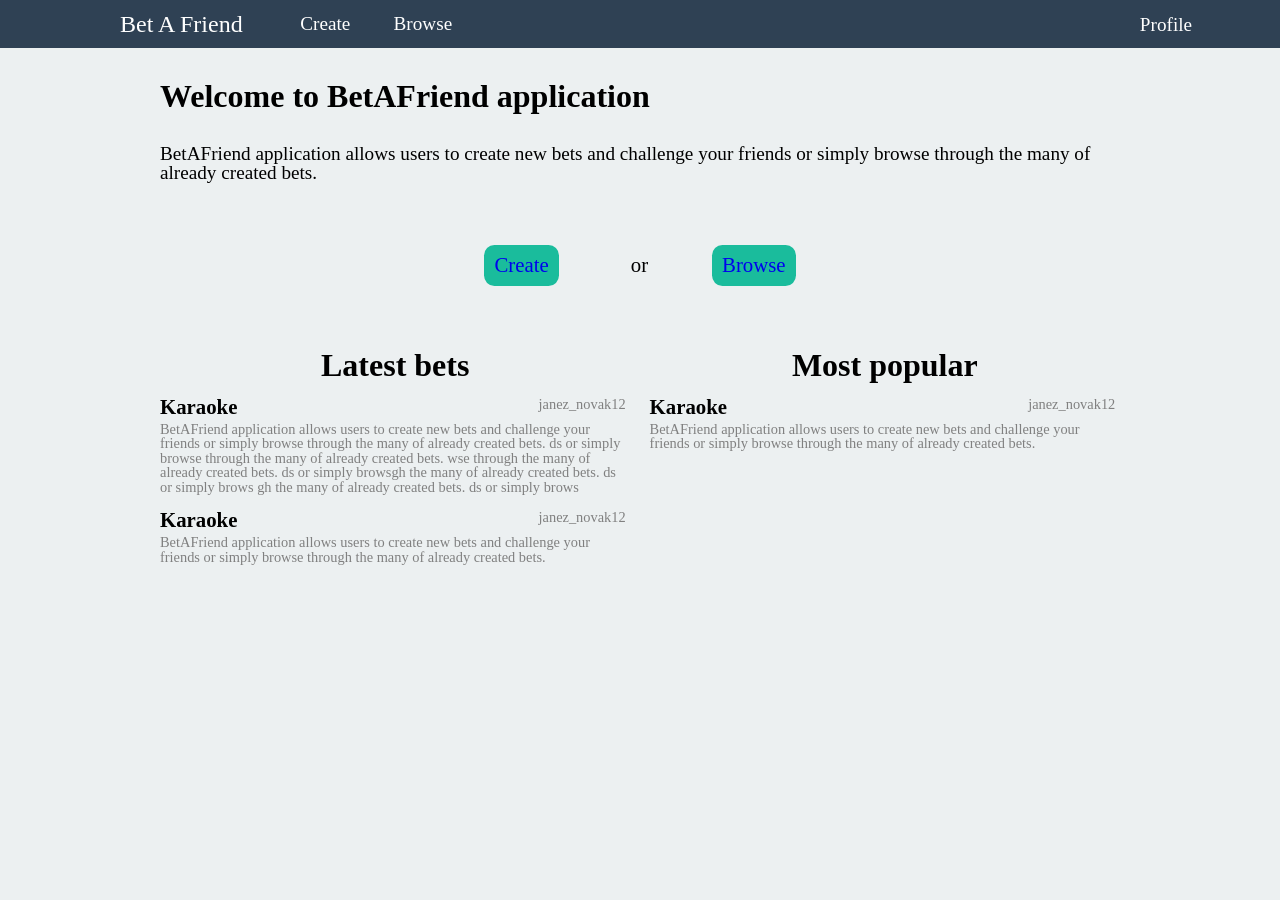
<file: index.html>
<!doctype html>

<html lang="en">
<head>
  <meta charset="utf-8">

  <title>BetAFriend</title>
  <meta name="description" content="Bet against your friends in everyday life">
  <meta name="author" content="Blaz Artac">
<script src="http://ajax.googleapis.com/ajax/libs/jquery/1.11.1/jquery.min.js"></script>
  <script src="javascript/main.js"></script>
  <link rel="stylesheet" href="css/styles.css">

  <!--[if lt IE 9]>
  <script src="http://html5shiv.googlecode.com/svn/trunk/html5.js"></script>
  <![endif]-->
</head>

<body>
	<nav id="topNav">
		<div id="homePage"><a href="index.html">Bet A Friend</a></div>
		<div id="mainNav">
			<a href="create-bet.html">Create</a>
			<a href="browse-bets.html">Browse</a>
		</div>
		<ul id="profileNav">
			<li id="dropdown"><a href="profile.html">Profile</a>
				<ul>
					<li><a href="my-bets.html">My bets</a></li>
					<li><a href="my-account.html">My account</a></li>
					<li><a href="logout.html">Log out</a></li>
				</ul>
			</li>
		</ul>
	</nav>

	<div class="content">
		<h1>Welcome to BetAFriend application</h1>
		<p id="mainPageDesc">BetAFriend application allows users to create new bets and challenge your friends or simply browse through the many of already created bets. </p>

		<div id="mainPageLinks">
			<a href="create-bet.html">Create</a>
			<p>or</p>
			<a class="floatRight" href="browse-bets.html">Browse</a>
		</div>

		<div id="mainPageStats">
			<div class="column floatLeft">
				<h2>Latest bets</h2>
				<div class="betSummary">
					<h3>
						Karaoke
					</h3>
					<p class="username">janez_novak12</p>
					<p>
						BetAFriend application allows users to create new bets and challenge your friends or simply browse through the many of already created bets. 
						ds or simply browse through the many of already created bets. wse through the many of already created bets. 
						ds or simply browsgh the many of already created bets. 
						ds or simply brows gh the many of already created bets. 
						ds or simply brows
					</p>					
				</div>
				<div class="betSummary">
					<h3>
						Karaoke
					</h3>
					<p class="username">janez_novak12</p>
					<p>
						BetAFriend application allows users to create new bets and challenge your friends or simply browse through the many of already created bets. 
					</p>					
				</div>				
			</div>
			<div class="column floatRight">
				<h2>Most popular</h2>
				<div class="betSummary">
					<h3>
						Karaoke
					</h3>
					<p class="username">janez_novak12</p>					
					<p>
						BetAFriend application allows users to create new bets and challenge your friends or simply browse through the many of already created bets. 
					</p>
				</div>				
			</div>
		</div>
	</div>
</body>
</html>
</file>
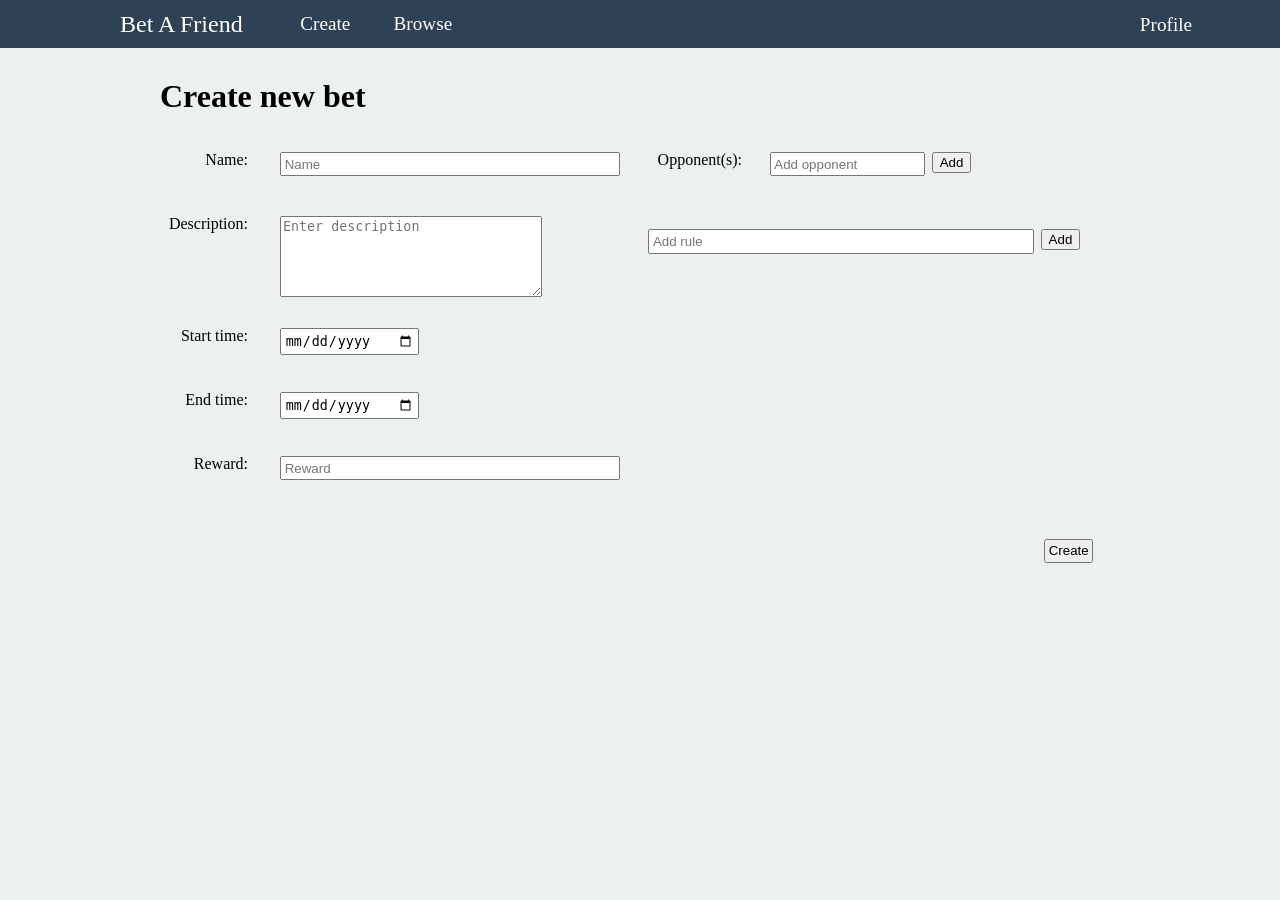
<file: create-bet.html>
<!doctype html>

<html lang="en">
<head>
  <meta charset="utf-8">

  <title>New bet</title>
  <meta name="description" content="Bet against your friends in everyday life">
  <meta name="author" content="Blaz Artac">
<!--<script src="http://ajax.googleapis.com/ajax/libs/jquery/1.11.1/jquery.min.js"></script>-->
  <script src="javascript/main.js"></script>
  <script src="javascript/jquery.js"></script>
  <link rel="stylesheet" href="css/styles.css">

  <!--[if lt IE 9]>
  <script src="http://html5shiv.googlecode.com/svn/trunk/html5.js"></script>
  <![endif]-->
</head>

<body>
    <nav id="topNav">
        <div id="homePage"><a href="index.html">Bet A Friend</a></div>
        <div id="mainNav">
            <a href="create-bet.html">Create</a>
            <a href="browse-bets.html">Browse</a>
        </div>
        <ul id="profileNav">
            <li id="dropdown"><a href="profile.html">Profile</a>
                <ul>
                    <li><a href="my-bets.html">My bets</a></li>
                    <li><a href="my-account.html">My account</a></li>
                    <li><a href="logout.html">Log out</a></li>
                </ul>
            </li>
        </ul>
    </nav>
    <div id="createBet" class="content">
        <h1>Create new bet</h1>
        <form id="createBetForm">
            <div class="column floatLeft">
                <div class="row">
                    <div class="col1"><label>Name: </label><br></div>
                    <div class="col2"><input size="39" placeholder="Name" id="newFormName"></div>
                </div>
                <div class="row desc">
                    <div class="col1"><label>Description: </label><br></div>
                    <div class="col2"><textarea rows="5" cols="30" placeholder="Enter description" id="newFormDesc"></textarea></div>
                </div>
                <div class="row">
                    <div class="col1"><label>Start time: </label><br></div>
                    <div class="col2"><input type="date" size="39" placeholder="dd-mm-yyyy" id="newFormStart"></div>
                </div>
                <div class="row">
                    <div class="col1"><label>End time: </label><br></div>
                    <div class="col2"><input type="date"size="39"placeholder="dd-mm-yyyy" id="newFormEnd"></div>
                </div>
                <div class="row">
                    <div class="col1"><label>Reward: </label><br></div>
                    <div class="col2"><input size="39"placeholder="Reward" id="newFormReward"></div>
                </div>  
            </div> 

            <div class="column floatRight">
                <div class="row">
                    <div class="col1">
                        <label>Opponent(s):</label>
                    </div>
                    <div class="col2">
                        <input class="opponentInput" id="newFormOpp" placeholder="Add opponent" onkeydown="if (event.keyCode == 13) addOpponent()" onblur='checkRuleAndOpp("#opponents", "#newFormOpp");'>
                        <button class="addButton" type="button" value="Add" onclick="addOpponent();">Add</button>
                        <div id="opponents">
                            <!--<p class="opponent" id="opp1">Janez NOvak<span class="deleteOpp" onclick="deleteOpp('1');">X</span></p>-->
                        </div>
                    </div>
                </div>
                <div class="row">
                        <input id="addRule" placeholder="Add rule" onkeydown="if (event.keyCode == 13) addNewRule()" onblur='checkRuleAndOpp("#rules", "#addRule");'>
                        <button class="addRuleButton" id="newFormRuleButton" type="button" onclick="addNewRule();">Add</button>
                        <div id="rules">
                            <!--<p class="rule" id="rule1">PRvo pravilo<span class="deleteRule" onclick="deleteRule('1');">X</span></p>
                           <p class="rule" id="rule2">drugovo pravilo<span class="deleteRule" onclick="deleteRule('2');">X</span></p>
                           <p class="rule" id="rule3">tretje pravilo<span class="deleteRule" onclick="deleteRule('3');">X</span></p>    -->  
                       </div>                                      
                </div>

            </div>     
            <input type="button" id="createBetButton" value="Create" onclick="validateNewBet();">              
        </form>
    </div>
</body>
</html>
</file>
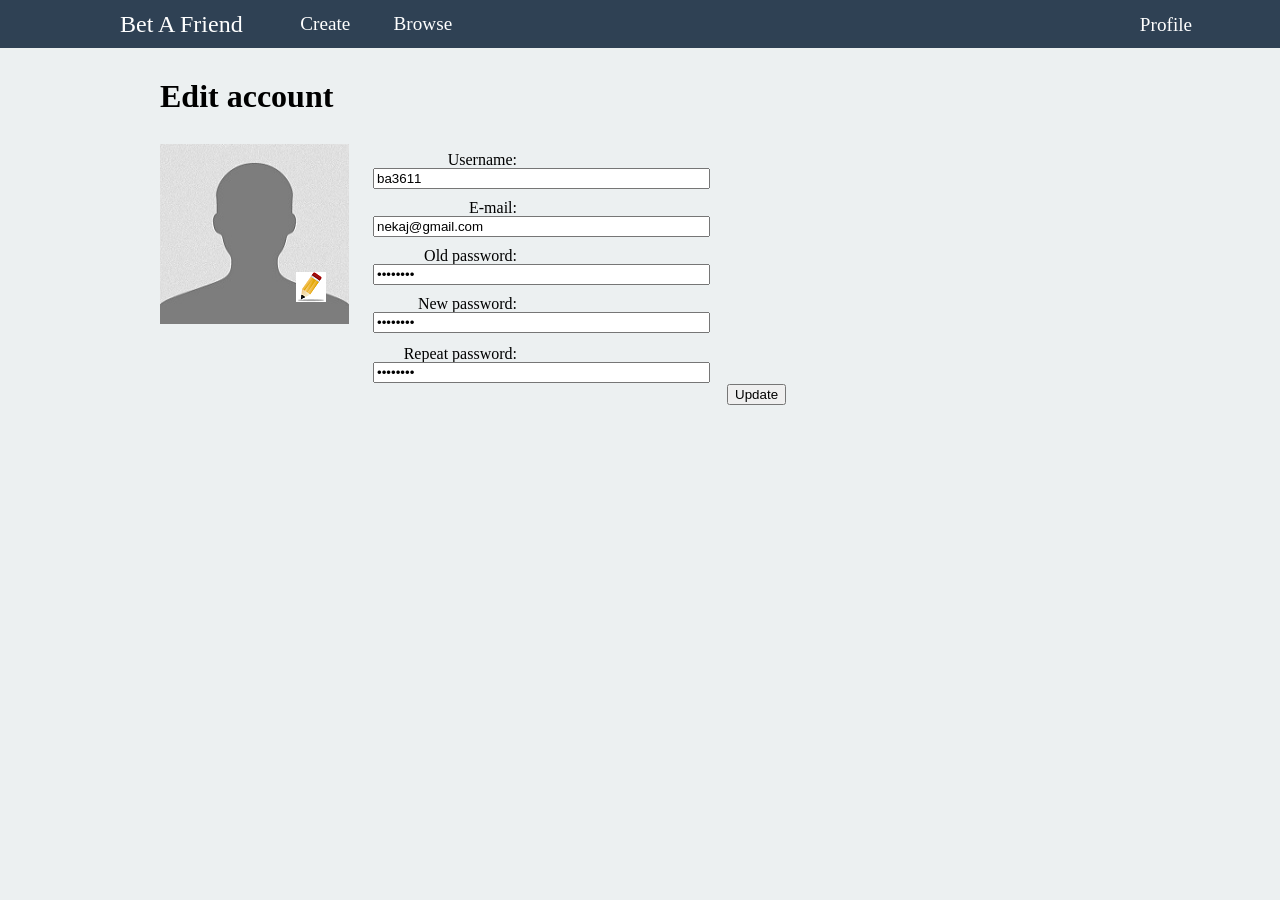
<file: my-account.html>
<!doctype html>

<html lang="en">
<head>
  <meta charset="utf-8">

  <title>ba3611 - edit account</title>
  <meta name="description" content="Bet against your friends in everyday life">
  <meta name="author" content="Blaz Artac">
  <script src="javascript/jquery.js"></script>
  <script src="javascript/main.js"></script>
  <link rel="stylesheet" href="css/styles.css">

  <!--[if lt IE 9]>
  <script src="http://html5shiv.googlecode.com/svn/trunk/html5.js"></script>
  <![endif]-->
</head>

<body>
	<nav id="topNav">
		<div id="homePage"><a href="index.html">Bet A Friend</a></div>
		<div id="mainNav">
			<a href="create-bet.html">Create</a>
			<a href="browse-bets.html">Browse</a>
		</div>
		<ul id="profileNav">
			<li id="dropdown"><a href="profile.html">Profile</a>
				<ul>
					<li><a href="my-bets.html">My bets</a></li>
					<li><a href="my-account.html">My account</a></li>
					<li><a href="logout.html">Log out</a></li>
				</ul>
			</li>
		</ul>
	</nav>

	<div class="content" id="editAcc">
		<h1>Edit account</h1>
		<img src="images/profile.jpg" class="userImg"  height="180" width="189" alt="userImage"/>

		<form>
   			<div class="column floatLeft">
                <div class="row">
                    <div class="col1"><label>Username: </label><br></div>
                    <div class="col2"><input size="39" value="ba3611" type="text" id="editAccName"></div>
                </div>
                <div class="row">
                    <div class="col1"><label>E-mail: </label><br></div>
                    <div class="col2"><input type="email" size="39" value="nekaj@gmail.com" id="editAccMail"></div>
                </div>
                <div class="row">
                    <div class="col1"><label>Old password: </label><br></div>
                    <div class="col2"><input type="password" value="nekaj123" size="39" id="editAccOldPwd"></div>
                </div>   
                <div class="row">
                    <div class="col1"><label>New password: </label><br></div>
                    <div class="col2"><input type="password" value="nekaj123" size="39" id="editAccNewPwd1"><span class="editAccPwdError">Not matching</span></div>
                </div>  
                <div class="row">
                    <div class="col1"><label>Repeat password: </label><br></div>
                    <div class="col2"><input type="password" value="nekaj123" size="39" id="editAccNewPwd2"><span class="editAccPwdError">Not matching</span></div>
                </div>
            <input type="button" id="editAccButton" value="Update" onclick="validateEditAcc();">                  
            </div> 
		</form>		
    <img src="images/editImg.png" class="editAccImg" onclick="uploadImg();" alt="edit image picture"/>
    <input type="file" id="editAccImgUpload">
	</div>
</body>
</html>
</file>
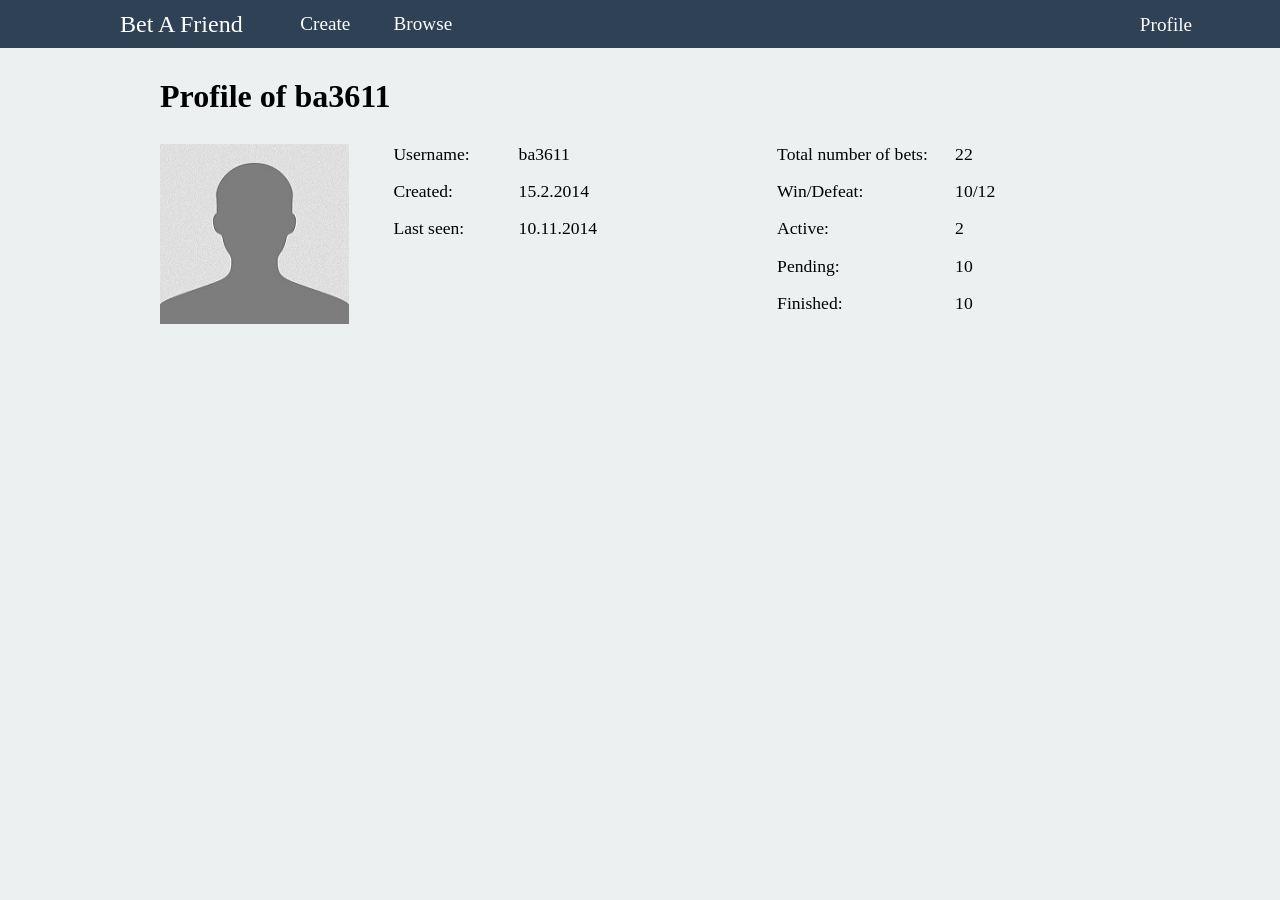
<file: profile.html>
<!doctype html>

<html lang="en">
<head>
  <meta charset="utf-8">

  <title>ba3611 - profile</title>
  <meta name="description" content="Bet against your friends in everyday life">
  <meta name="author" content="Blaz Artac">
<script src="http://ajax.googleapis.com/ajax/libs/jquery/1.11.1/jquery.min.js"></script>
  <script src="javascript/main.js"></script>
  <link rel="stylesheet" href="css/styles.css">

  <!--[if lt IE 9]>
  <script src="http://html5shiv.googlecode.com/svn/trunk/html5.js"></script>
  <![endif]-->
</head>

<body>
	<nav id="topNav">
		<div id="homePage"><a href="index.html">Bet A Friend</a></div>
		<div id="mainNav">
			<a href="create-bet.html">Create</a>
			<a href="browse-bets.html">Browse</a>
		</div>
		<ul id="profileNav">
			<li id="dropdown"><a href="profile.html">Profile</a>
				<ul>
					<li><a href="my-bets.html">My bets</a></li>
					<li><a href="my-account.html">My account</a></li>
					<li><a href="logout.html">Log out</a></li>
				</ul>
			</li>
		</ul>
	</nav>

	<div class="content">
		<h1>Profile of ba3611</h1>
		<img src="images/profile.jpg" class="userImg"  height="180" width="189" />
		<table id="profileTable">
			<tr>
				<td class="tableTdProfile">
					Username:
				</td>
				<td>
					ba3611
				</td>
			</tr>
			<tr>
				<td class="tableTdProfile">
					Created:
				</td>
				<td>
					15.2.2014
				</td>
			</tr>
			<tr>
				<td class="tableTdProfile">
					Last seen:
				</td>
				<td>
					10.11.2014
				</td>
			</tr>		
		</table>
		<table id="profileLastBets">
			<tr>
				<td class="tableTdProfile">
					Total number of bets:
				</td>
				<td>
					22
				</td>
			</tr>
			<tr>
				<td class="tableTdProfile">
					Win/Defeat:
				</td>
				<td>
					10/12
				</td>
			</tr>			
			<tr>
				<td class="tableTdProfile">
					Active:
				</td>
				<td>
					2
				</td>
			</tr>
			<tr>
				<td class="tableTdProfile">
					Pending:
				</td>
				<td>
					10
				</td>
			</tr>
			<tr>
				<td class="tableTdProfile">
					Finished:
				</td>
				<td>
					10
				</td>				
			</tr>		
		</table>
	</div>
</body>
</html>
</file>
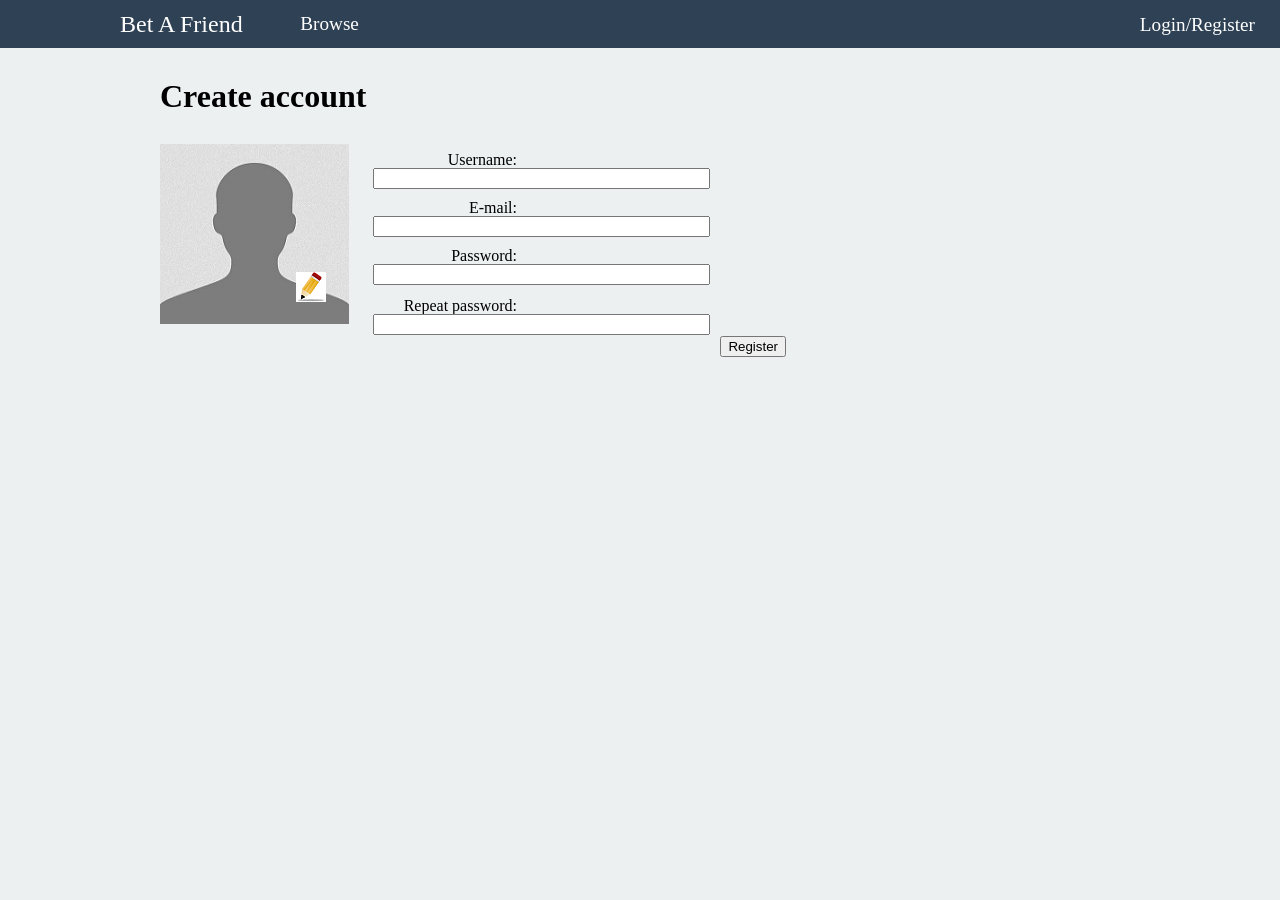
<file: register.html>
<!doctype html>

<html lang="en">
<head>
  <meta charset="utf-8">

  <title>register</title>
  <meta name="description" content="Bet against your friends in everyday life">
  <meta name="author" content="Blaz Artac">
  <script src="javascript/jquery.js"></script>
  <script src="javascript/main.js"></script>
  <link rel="stylesheet" href="css/styles.css">

  <!--[if lt IE 9]>
  <script src="http://html5shiv.googlecode.com/svn/trunk/html5.js"></script>
  <![endif]-->
</head>

<body>
  <nav id="topNav">
    <div id="homePage"><a href="index.html">Bet A Friend</a></div>
    <div id="mainNav">
      <a href="browse-bets.html">Browse</a>
    </div>
    <div id="profileNav">
      <a href="register.html">Login/Register</a>
    </div>
  </nav>

  <div class="content" id="editAcc">
    <h1>Create account</h1>
    <img src="images/profile.jpg" class="userImg"  height="180" width="189" alt="userImage" />

    <form>
        <div class="column floatLeft">
                <div class="row">
                    <div class="col1"><label>Username: </label><br></div>
                    <div class="col2"><input size="39" type="text" id="regName"></div>
                </div>
                <div class="row">
                    <div class="col1"><label>E-mail: </label><br></div>
                    <div class="col2"><input type="email" size="39" id="regMail"></div>
                </div>
                <div class="row">
                    <div class="col1"><label>Password: </label><br></div>
                    <div class="col2"><input type="password" size="39" id="regPwd1"><span class="editAccPwdError">Not matching</span></div>
                </div>  
                <div class="row">
                    <div class="col1"><label>Repeat password: </label><br></div>
                    <div class="col2"><input type="password" size="39" id="regPwd2"><span class="editAccPwdError">Not matching</span></div>
                </div>
            <input type="button" id="regAccButton" value="Register" onclick="validateRegAcc();">                  
            </div> 
    </form>   
    <img src="images/editImg.png" class="editAccImg" onclick="uploadImg();" alt="editImgPicture"/>
    <input type="file" id="editAccImgUpload">
  </div>
</body>
</html>
</file>
<file: css/styles.css>
/*CSS RESET*/

html, body, div, span, object, iframe,
h1, h2, h3, h4, h5, h6, p, blockquote, pre,
abbr, address, cite, code,
del, dfn, em, img, ins, kbd, q, samp,
small, strong, sub, sup, var,
b, i,
dl, dt, dd, ol, ul, li,
fieldset, form, label, legend,
table, caption, tbody, tfoot, thead, tr, th, td,
article, aside, canvas, details, figcaption, figure, 
footer, header, hgroup, menu, nav, section, summary,
time, mark, audio, video {
    margin:0;
    padding:0;
    border:0;
    outline:0;
    font-size:100%;
    vertical-align:baseline;
    background:transparent;
}

body {
    line-height:1;
}

article,aside,details,figcaption,figure,
footer,header,hgroup,menu,nav,section { 
    display:block;
}

nav ul {
    list-style:none;
}

blockquote, q {
    quotes:none;
}

blockquote:before, blockquote:after,
q:before, q:after {
    content:'';
    content:none;
}

a {
    margin:0;
    padding:0;
    font-size:100%;
    vertical-align:baseline;
    background:transparent;
}

/*END CSS RESET*/

html {
	overflow-y: scroll;
}

body {
	background-color: #ECF0F1;
	height:100%;
}


/*NAVIGATION*/

#topNav {
	height:3em;
	display: block;
	padding-left:6em;
	/*border: 2px black solid;*/
	background:#2F4154;
}

#topNav a {
	color:white;
}

#homePage {
	display: inline;
	float:left;
	font-size: 1.5em;
	margin: 0.5em 0 0 1em;
}

#mainNav {
	display:inline;
	float:left;
	margin: 0.75em 0 0 3em;
	font-size: 1.2em;
}

#mainNav a {
	margin:0 2em 0 0;
}

#profileNav {
	float:right;
	position: relative;
	top:0.48em;
	padding:0.3em;
	font-size: 1.2em;
	width:7em;
}

#dropdown > a {
	position: relative;
}

#dropdown ul {
	display:block;
	visibility:hidden;
	position: relative;
	right:0.6em;
}

#dropdown ul li {
	display:block;
	margin: 0.5em 0 0 0;
	

}

#dropdown:hover ul{
	visibility: visible;
	margin:0 1em 0 0;
	background: #2F4154;
	padding:0.4em 0.4em 0.6em 0.6em;
	border-radius: 0.5em;	
}

#dropdown li:hover a {
	color:red;
}

/*END NAVIGATION*/

/*CROSS SIDE CLASSES*/

.content {
  	margin-left:auto;
  	margin-right:auto;
	width:75%;
	display:block;
}

.content h1 {
	position:relative;
	display:block;
	margin:1em 0;
	font-size: 2em;
}


.floatRight {
	float:right;
}

.floatLeft {
	float:left;
}

a {
	text-decoration: none;
}

/*END CROSS SIDE CLASSES*/

/*MAIN PAGE*/

#mainPageDesc {
	position: relative;
	font-size: 1.2em;
	margin:1em 0 0 0;
}

#mainPageLinks {
	position:relative;
	margin:3em auto;
	/*border: 2px black solid;*/
	width:15em;
	font-size:1.3em;
}

#mainPageLinks a {
	display:inline-block;
	padding:0.5em;
	background-color:#1ABC9C;
	border-radius: 0.5em;
}

#mainPageLinks p {
	display:inline-block;
	position:relative;
	left:3.2em;
}

#mainPageLinks a:visited {
	color:black;
}

#mainPageLinks #browseOnly {
	margin: 0 auto;
	display:block;
	width:3em;
}

#mainPageStats {
	display:block;
	position:relative;
	height:20em;
	/*border: 2px black solid;*/
}

#mainPageStats h2 {
	text-align:center;
	font-size:2em;
	margin-bottom:0.5em;
}

.betSummary {
	margin-bottom:1em;
}

.betSummary h3 {
	font-size:1.3em;
	float:left;
	/*border:2px black solid;*/
	width:75%;
	margin-bottom:0.2em;
}

.betSummary .username {
	float: left;
	text-align:right;
	height:1.75em;
	width:24%;
}

.betSummary p {
	font-size:0.9em;
	color:gray;
}

/*END MAIN PAGE*/

/*START BROWSE BETS*/

input#searchBets {
	position:relative;
	display:block;
	float:left;
	padding:0.2em;	
	margin-right:0.5em;
	width:40%;
	font-size:1em;
}

input#searchBets:hover, input#searchBets:focus {
	background-color: #FFF0E6;
}

#searchBetsButton {
	float:left;
	height:1.75em;
	padding:0.1em 0.2em -0.2em 0.2em;
	font-size: 1em;
}

#searchBetsResult {
	/*border:2px black solid;*/
	border-collapse: collapse; 
	position:relative;
	float:left;
	display:block;
	margin-top:1em;
}

#searchBetsResult thead {
	font-size:1.5em;
	font-weight: bold;
}

#searchBetsResult thead td {
	padding-bottom:0.2em;
}

.tableTdBig { 
	width:25em;
}

.tableTdMedium {
	width:15em;
}

.tableTdSmall {
	width:5em;
}

#searchBetsResult a{
	color:#16A085;
}

#searchBetsResult tbody tr:hover {
	color:#16A085;
}

#searchBetsResult tbody td {
	padding:0.3em 0.2em 0.5em 0;
	font-size:1.1em;
	border-bottom:1px gray solid;
}

/*END BROWSE BETS*/

/*START CREATE BET*/

#createBet {
	position:relative;
  	margin-left:auto;
  	margin-right:auto;
	width:75%;
	height:30em;
	/*border:2px black solid;*/
	/*margin:1em 0 0 18em;*/
}

#createBetForm {
	position:relative;
}

#createBet input {
	padding:0.2em;
}

#createBet input:hover, #createBet input:focus, #createBet textarea:hover, #createBet textarea:focus {
	background-color: #FFF0E6;
}

div.column  {
	position:relative;
	display:block;
	width:49%;
	/*border: 2px black solid;*/
}

div.row {
	position:relative;
	display:block;
	width:100%;
	height:3em;
	/*border: 2px black solid;*/
	padding: 0.5em;
}

div.col1 {
	position: relative;
	float: left;
	width:5em;
	margin-right:2em;
	text-align: right;
}

div.col2 {
	position: relative;
	float: left;
}

div.col2 input {
	width:100%;
	float:left;
}

div.desc {
	height:6em;
}

div.col2 .opponentInput {
	width:65%;
	margin:0 0.5em 0 0;
}

#addRule {
	width:80%;
	float:left;
	margin:1em -0.2em 0 0;
	display: block;
	position:relative;
	left:-0.7em;
}

.addRuleButton {
	float:left; 
	margin-top:1em;
}

.addButton {
	float:left;
}

.rule{
	position: relative;
	float:left;
	margin: 0.5em 0 0 -0.5em;
	padding:0.2em;	
	width:90%;
}

.rule:hover {
	background-color:	#E0E0D1;
	-webkit-border-radius: 0.2em;
	-moz-border-radius: 0.2em;
	border-radius: 0.2em;	
}

.opponent {
	position: relative;
	float:left;
	margin: 0.5em 0 0 0;
	padding:0.2em;	
	width:90%;
	z-index: 10;
}

.opponent:hover {
	background-color:#E0E0D1;
	-webkit-border-radius: 0.2em;
	-moz-border-radius: 0.2em;
	border-radius: 0.2em;	
}

.deleteRule, .deleteOpp {
	position:relative;
	float:right;
	color:red;
	right:0.3em;
	font-size: 1em;
	cursor:pointer;
}

input#createBetButton {
	display:block;
	position: relative;
	top:20em;
	right:2em;
	float:right;
}

.rewards {
	position: relative;
	left:7.2em;
}

#getRewardsButton {
	position: relative;
	left:1em;
	width:6.4em;
}

/*END CREATE BET*/

/*START PROFILE*/

.userImg {
	display:block;
	position: relative;
	float: left;
	margin:0 1em 0 0;	
}

.editAccImg {
	height:30px;
	width:30px;
	position: absolute;
	margin:8em 0 0 8.5em;
	display:block;
	cursor: pointer;

}

#editAccImgUpload {
	opacity:0;
}

table#profileTable {
	/*border:2px black solid;*/
	float:left;
	margin:0 10em 0 1.5em;
	font-size: 1.1em;
}

.tableTdProfile {
	width:7em;
	height:2em;
}

table#profileLastBets {
	font-size: 1.1em;
}

table#profileLastBets .tableTdProfile {
	width:10em;
	height:2em;
}

/*END PROFILE*/

/*START MY ACCOUNT*/

#editAcc .col1 {
	width:9em;
}

#editAcc .row {
	height: 2em;
}

input#editAccButton, input#regAccButton {
	float:right;
	position: relative;
	right:3.7em;
}

.editAccPwdError {
	font-size: 0.8em;
	color:red;
	visibility:hidden;
	display:block;
}

/*END MY ACCOUNT*/

/*START LOGOUT*/

#logout {
	text-align: center;
}

#logout h1 {
	position: relative;
	margin-top:3em;
}

/*END LOGOUT*/

/*START LOGIN*/

#loginForm {
	width:23em;
	margin:5em auto 0 auto;
}

#loginForm .column {
	width:100%;
}

#loginButton {
	margin:0 auto 1em auto;
}

#loginPage {
	text-align: center;
}

.loginRememberMe {
	position: relative;
	margin:-1.2em 0 1em 0;
}

.errorLogin {
	color:red;
}

/*END LOGIN*/
</file>
